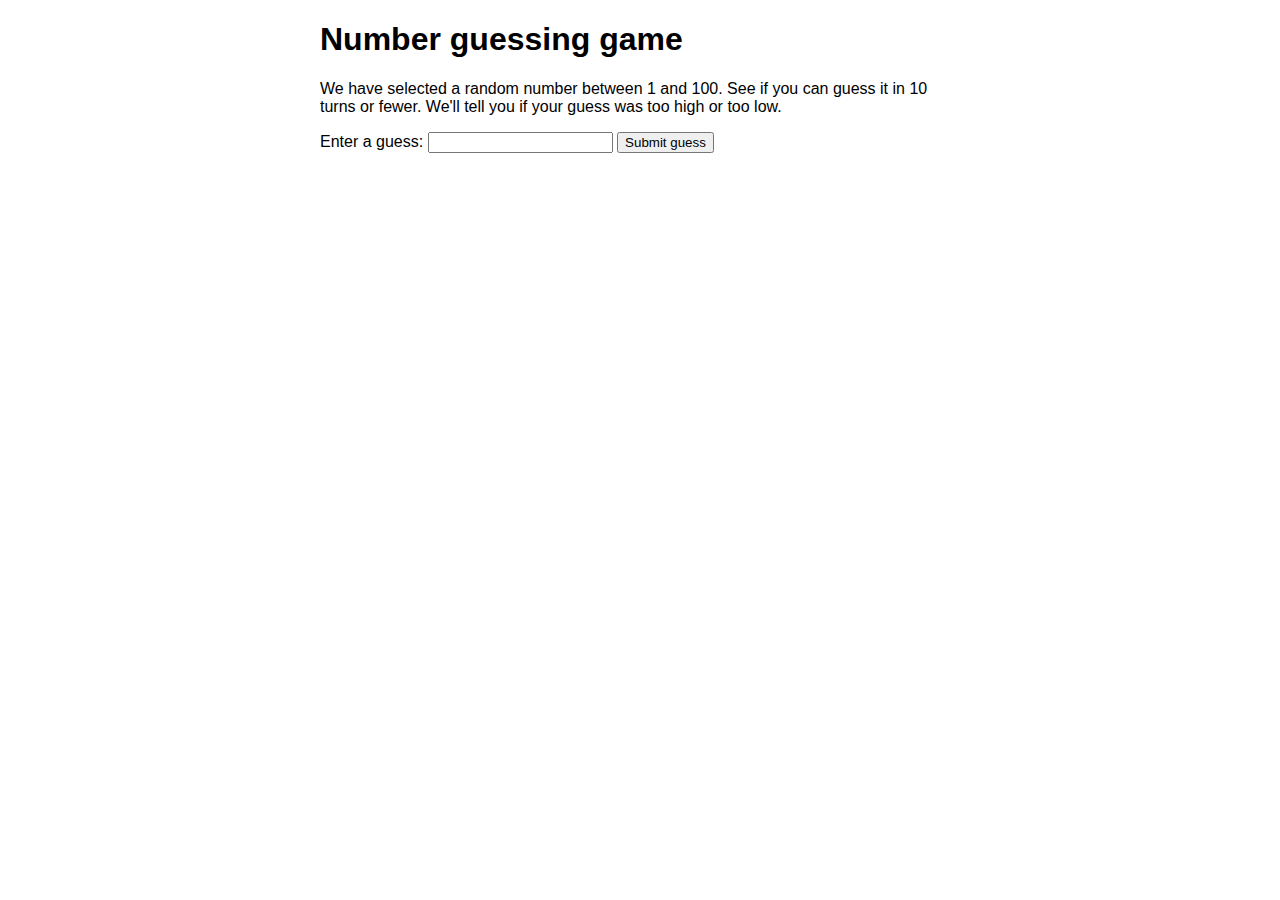
<file: index.html>
<!DOCTYPE html>
<html>
  <head>
    <meta charset="utf-8">

    <title>Number guessing game</title>

    <style>
      html {
        font-family: sans-serif;
      }

      body {
        width: 50%;
        max-width: 800px;
        min-width: 480px;
        margin: 0 auto;
      }

      .lastResult {
        color: white;
        padding: 3px;
      }
    </style>
  </head>

  <body>
    <h1>Number guessing game</h1>

    <p>We have selected a random number between 1 and 100. See if you can guess it in 10 turns or fewer. We'll tell you if your guess was too high or too low.</p>

    <div class="form">
      <label for="guessField">Enter a guess: </label>
      <input type="text" id="guessField" class="guessField">
      <input type="submit" value="Submit guess" class="guessSubmit">
    </div>

    <div class="resultParas">
      <p class="guesses"></p>
      <p class="lastResult"></p>
      <p class="lowOrHi"></p>
    </div>

    <script>

let randomNumber = Math.floor(Math.random() * 100) + 1;

const guesses = document.querySelector('.guesses');
const lastResult = document.querySelector('.lastResult');
const lowOrHi = document.querySelector('.lowOrHi');

const guessSubmit = document.querySelector('.guessSubmit');
const guessField = document.querySelector('.guessField');

let guessCount = 1;
let resetButton;

function checkGuess() {
  alert('I am a placeholder');
}

    </script>
  </body>
</html>
</file>
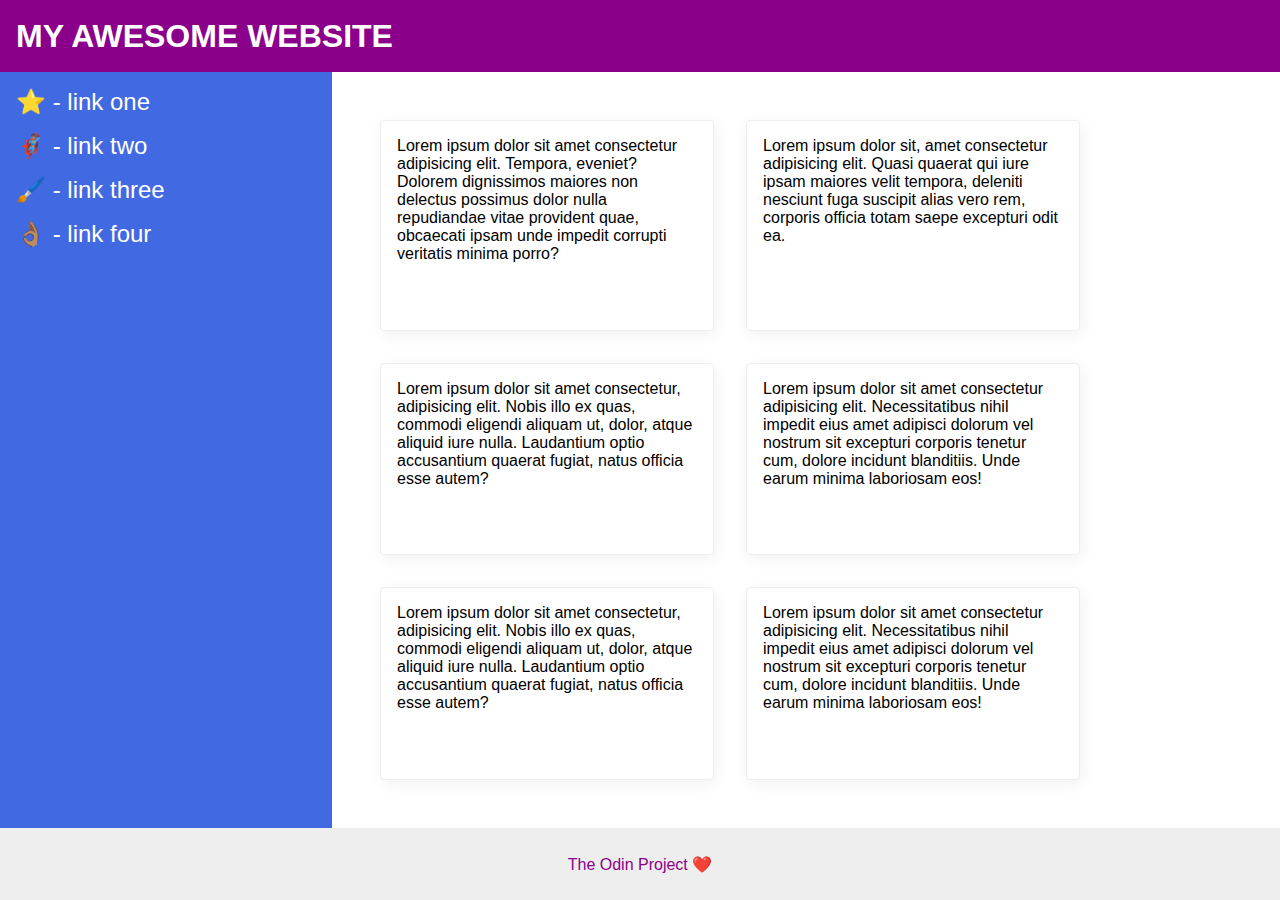
<file: layout.html>
<!DOCTYPE html>
<html lang="en">
<head>
  <meta charset="UTF-8">
  <meta http-equiv="X-UA-Compatible" content="IE=edge">
  <meta name="viewport" content="width=device-width, initial-scale=1.0">
  <title>The Holy Grail</title>
  <link rel="stylesheet" href="style.css">
</head>
<body>
  <div class="header">
    MY AWESOME WEBSITE
  </div>
  <div class="main">
    <div class="sidebar">
      <ul>
        <li><a href="google.com">⭐ - link one</a></li>
        <li><a href="google.com">🦸🏽‍♂️ - link two</a></li>
        <li><a href="google.com">🖌️ - link three</a></li>
        <li><a href="google.com">👌🏽 - link four</a></li>
      </ul>
    </div>
    <div class="cards">
      <div class="card">Lorem ipsum dolor sit amet consectetur adipisicing elit. Tempora, eveniet? Dolorem dignissimos maiores non delectus possimus dolor nulla repudiandae vitae provident quae, obcaecati ipsam unde impedit corrupti veritatis minima porro?</div>
      <div class="card">Lorem ipsum dolor sit, amet consectetur adipisicing elit. Quasi quaerat qui iure ipsam maiores velit tempora, deleniti nesciunt fuga suscipit alias vero rem, corporis officia totam saepe excepturi odit ea.</div>
      <div class="card">Lorem ipsum dolor sit amet consectetur, adipisicing elit. Nobis illo ex quas, commodi eligendi aliquam ut, dolor, atque aliquid iure nulla. Laudantium optio accusantium quaerat fugiat, natus officia esse autem?</div>
      <div class="card">Lorem ipsum dolor sit amet consectetur adipisicing elit. Necessitatibus nihil impedit eius amet adipisci dolorum vel nostrum sit excepturi corporis tenetur cum, dolore incidunt blanditiis. Unde earum minima laboriosam eos!</div>
      <div class="card">Lorem ipsum dolor sit amet consectetur, adipisicing elit. Nobis illo ex quas, commodi eligendi aliquam ut, dolor, atque aliquid iure nulla. Laudantium optio accusantium quaerat fugiat, natus officia esse autem?</div>
      <div class="card">Lorem ipsum dolor sit amet consectetur adipisicing elit. Necessitatibus nihil impedit eius amet adipisci dolorum vel nostrum sit excepturi corporis tenetur cum, dolore incidunt blanditiis. Unde earum minima laboriosam eos!</div>
    </div>
  </div>
  <div class="footer">
    The Odin Project ❤️
  </div>
</body>
</html>
</file>
<file: style.css>
body {
  font-family: -apple-system, BlinkMacSystemFont, 'Segoe UI', Roboto, Oxygen, Ubuntu, Cantarell, 'Open Sans', 'Helvetica Neue', sans-serif;
  margin: 0;
  min-height: 100vh;
}

.header {
  height: 72px;
  background: darkmagenta;
  color: white;
}

.footer {
  height: 72px;
  background: #eee;
  color: darkmagenta;
}

.sidebar {
  width: 300px;
  background: royalblue;
}

.card {
  border: 1px solid #eee;
  box-shadow: 2px 4px 16px rgba(0,0,0,.06);
  border-radius: 4px;
}

/* SOLUTION */

body {
  display: flex;
  flex-direction: column;
}

.header {
  display: flex;
  align-items: center;
  padding: 0 16px;
  font-size: 32px;
  font-weight: 900;
}

.main {
  flex: 1;
  display: flex;
}

.sidebar {
  flex-shrink: 0;
  padding: 16px;
}

ul {
  list-style-type: none;
  margin: 0;
  padding: 0;
}

li {
  margin-bottom: 16px;
}

a {
  color: white;
  text-decoration: none;
  font-size: 24px;
}

.cards {
  padding: 32px;
  display: flex;
  flex-wrap: wrap;
}

.card {
  padding: 16px;
  margin: 16px;
  width: 300px;
}

.footer {
  display: flex;
  align-items: center;
  justify-content: center;
}
</file>
